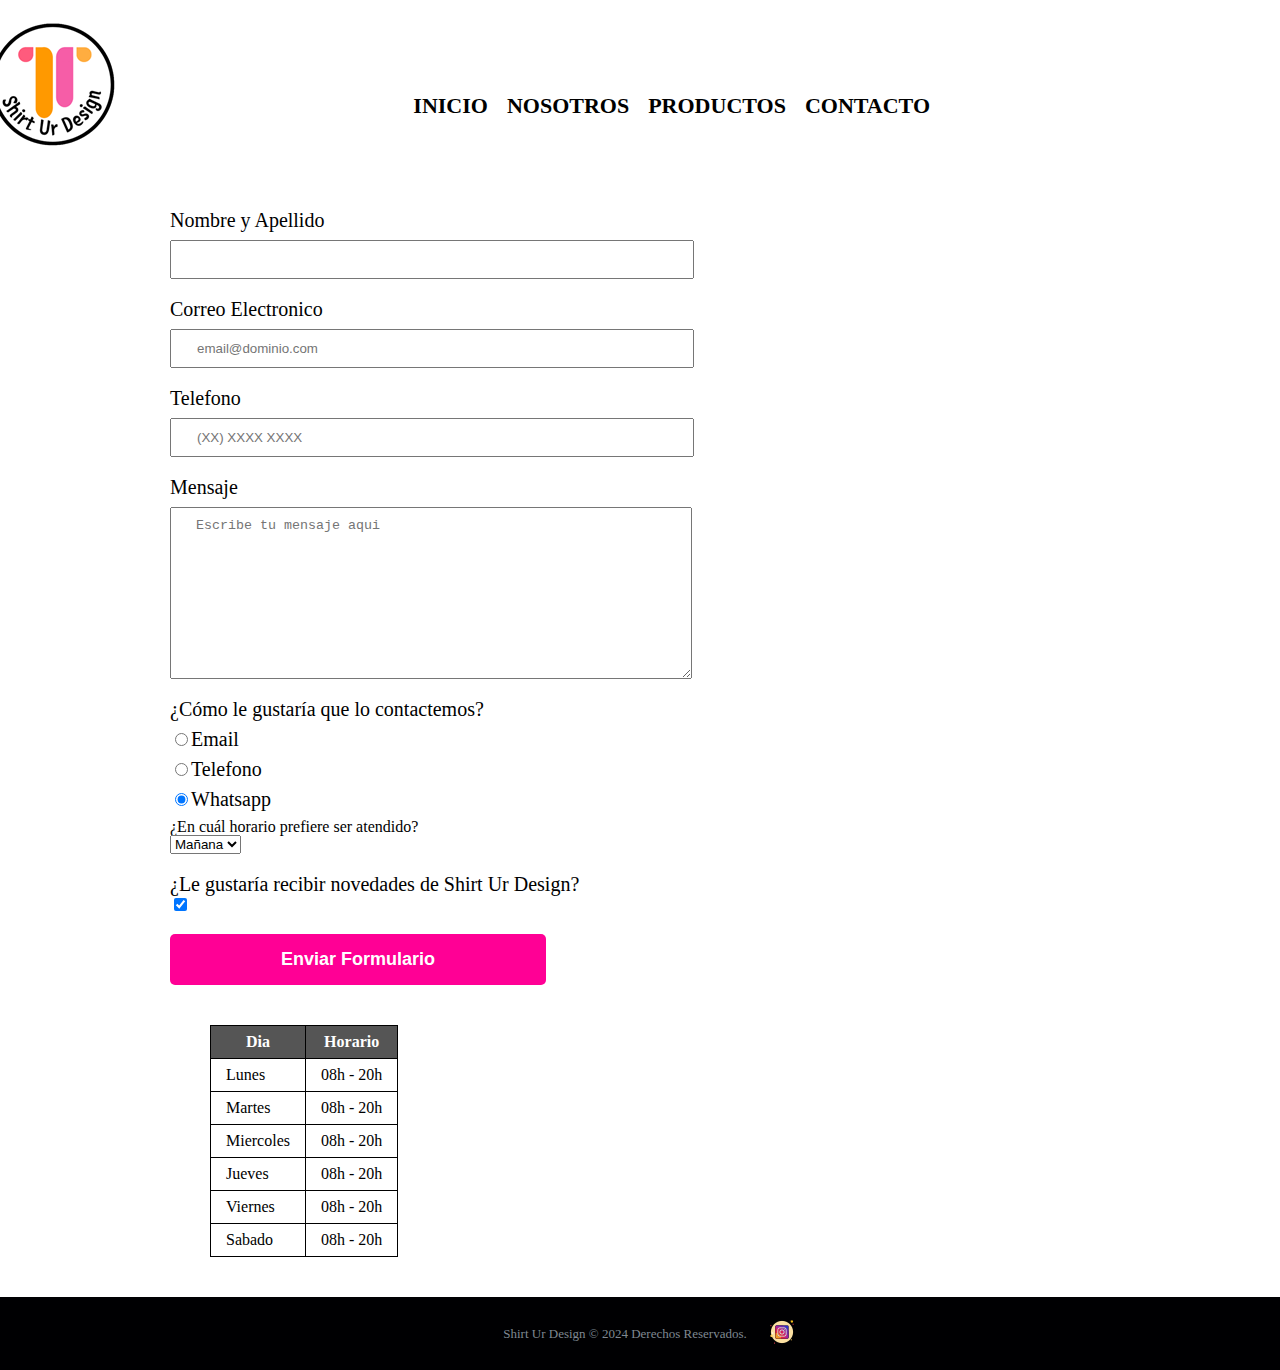
<file: contacto/contacto.html>
<!DOCTYPE html>

<html>
    <head>
        <meta charset="utf-8">
        <title>PRACTICA 8</title>
        <link rel="shortcut icon" href="../logo.ico" type="image/x-icon">
        <link rel="stylesheet" href="../reset.css">
        <link rel="stylesheet" href="contacto.css">
    </head>
    <body>
        <header id="principio">
            <div class="caja">
                <a href="../practica 8.html"><img id="logo" src="../logo125.png"> </a>
                <nav>
                    <ul>
                        <li>
                            <a href="../index.html">INICIO</a>
                        </li>
                        <li>
                            <a href="../nosotros/nosotros.html">NOSOTROS</a>
                        </li>
                        <li>
                            <a href="../productos/productos.html">PRODUCTOS</a>
                        </li>
                        <li>
                            <a href="contacto.html">CONTACTO</a>
                        </li>
                    </ul>
                </nav>
            </div>
        </header>
        <main>
            <form>
                <label for="nombreapellido">Nombre y Apellido</label>
                <input type="text" id="nombreapellido" class="input-padron" required>

                <label for="correo">Correo Electronico</label>
                <input type="email" id="correo" class="input-padron" required placeholder="email@dominio.com">

                <label for="telefono">Telefono</label>
                <input type="tel" id="telefono" class="input-padron" required placeholder="(XX) XXXX XXXX">

                <label for="mensaje">Mensaje</label>
                <textarea cols="70" rows="10" id="mensaje" class="input-padron" required placeholder="Escribe tu mensaje aqui"></textarea>

                <fieldset>
                     <legend>¿Cómo le gustaría que lo contactemos?</legend>

                    <label for="radio-email"><input type="radio" name="contacto" value="email" id="radio-email">Email</label>
                      
                    <label for="radio-telefono"><input type="radio" name="contacto" value="telefono" id="radio-telefono">Telefono</label>
                       
                    <label for="radio-wasap"><input type="radio" name="contacto" value="wasap" id="radio-wasap" checked>Whatsapp</label>
                                           
                </fieldset>

                <div>
                     
                    <p>¿En cuál horario prefiere ser atendido?</p>
                    <select>
                        <option>Mañana</option>
                        <option>Tarde</option>
                        <option>Noche</option>
                    </select>

                </div>
                
                <label class="checkbox">¿Le gustaría recibir novedades de Shirt Ur Design?<br><input type="checkbox" checked></label>
                
                <input type="submit" value="Enviar Formulario" class="enviar">
            </form>

            <table>
                <thead>
                    <tr>
                        <th>Dia</th>
                        <th>Horario</th>
                    </tr>
                </thead>

                <tbody>                    
                    <tr>
                        <td>Lunes</td>
                        <td>08h - 20h</td>
                    </tr>
                    <tr>
                        <td>Martes</td>
                        <td>08h - 20h</td>
                    </tr>
                    <tr>
                        <td>Miercoles</td>
                        <td>08h - 20h</td>
                    </tr>
                    <tr>
                        <td>Jueves</td>
                        <td>08h - 20h</td>
                    </tr>
                    <tr>
                        <td>Viernes</td>
                        <td>08h - 20h</td>
                    </tr>
                    <tr>
                        <td>Sabado</td>
                        <td>08h - 20h</td>
                    </tr>
                </tbody>               
                
            </table>
        </main>
        <a href="#principio"><img src="../ba.png" id="arriba"></a>
        <footer>
            <p class="a">Shirt Ur Design © 2024 Derechos Reservados.</p>
            <a href="https://www.instagram.com/shirturdesign/"><img id="insta" src="icons8-instagram-30.png" alt="Instagram"></a>
        </footer>
    </body>
    <script src="../ancla.js"></script>
</html>
</file>
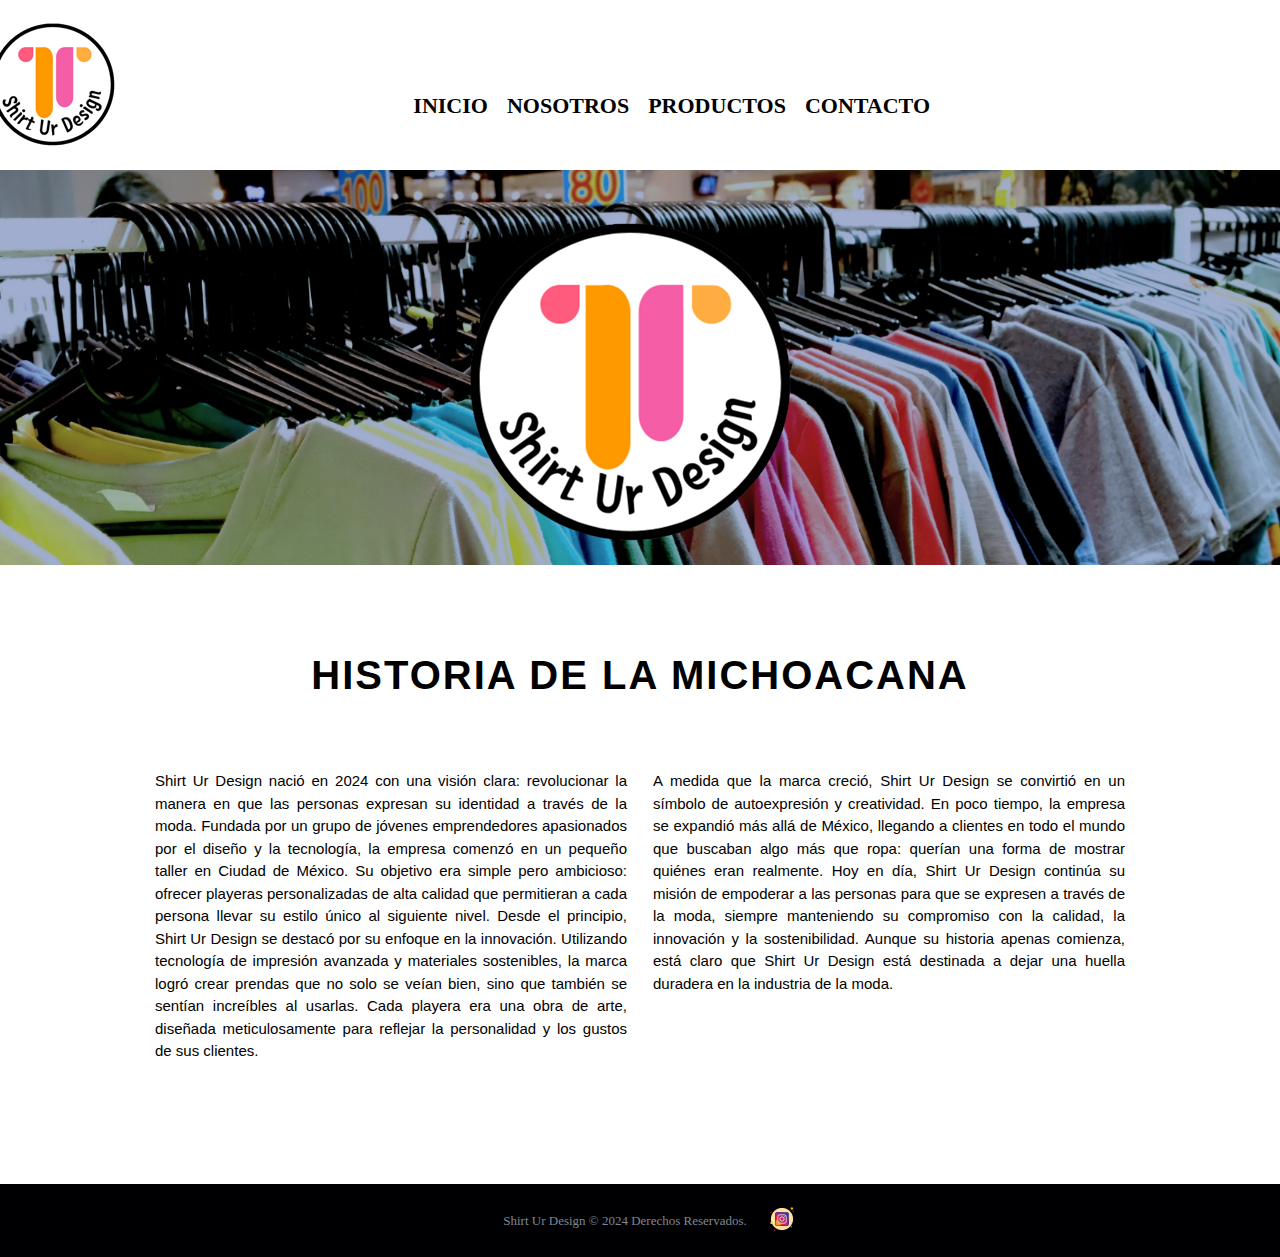
<file: nosotros/nosotros.html>
<!DOCTYPE html>

<html>
    <head>
        <meta charset="utf-8">
        <title>Shirt Ur Design</title>
        <link rel="shortcut icon" href="../logo.ico" type="image/x-icon">
        <link rel="stylesheet" href="../reset.css">
        <link rel="stylesheet" href="nosotros.css">
    </head>
    <body>
        <header id="principio">
            <div class="caja">
                <a href="../practica 8.html"><img id="logo" src="../logo125.png"> </a>
                <nav>
                    <ul>
                        <li>
                            <a href="../index.html">INICIO</a>
                        </li>
                        <li>
                            <a href="nosotros.html">NOSOTROS</a>
                        </li>
                        <li>
                            <a href="../productos/productos.html">PRODUCTOS</a>
                        </li>
                        <li>
                            <a href="../contacto/contacto.html">CONTACTO</a>
                        </li>
                    </ul>
                </nav>
            </div>
        </header>
        <main>
            <div class="imagen">
                <img src="../logo325.png" id="logog">
            </div>
            <div class="nosotros">
                <h1>Historia de la Michoacana </h1>
                <ol id="columna">
                    <li>
                        <p id="p1">Shirt Ur Design nació en 2024 con una visión clara: revolucionar la manera en que las personas expresan su identidad a través de la moda. Fundada por un grupo de jóvenes emprendedores apasionados por el diseño y la tecnología, la empresa comenzó en un pequeño taller en Ciudad de México. Su objetivo era simple pero ambicioso: ofrecer playeras personalizadas de alta calidad que permitieran a cada persona llevar su estilo único al siguiente nivel. Desde el principio, Shirt Ur Design se destacó por su enfoque en la innovación. Utilizando tecnología de impresión avanzada y materiales sostenibles, la marca logró crear prendas que no solo se veían bien, sino que también se sentían increíbles al usarlas. Cada playera era una obra de arte, diseñada meticulosamente para reflejar la personalidad y los gustos de sus clientes.</p>
                    </li>
                    <li>
                        <p id="p2">A medida que la marca creció, Shirt Ur Design se convirtió en un símbolo de autoexpresión y creatividad. En poco tiempo, la empresa se expandió más allá de México, llegando a clientes en todo el mundo que buscaban algo más que ropa: querían una forma de mostrar quiénes eran realmente. Hoy en día, Shirt Ur Design continúa su misión de empoderar a las personas para que se expresen a través de la moda, siempre manteniendo su compromiso con la calidad, la innovación y la sostenibilidad. Aunque su historia apenas comienza, está claro que Shirt Ur Design está destinada a dejar una huella duradera en la industria de la moda.</p>
                    </li>
                </ol>
            </div>
        </main>
        <a href="#principio"><img src="../ba.png" id="arriba"></a>
        <footer>
            <p class="a">Shirt Ur Design © 2024 Derechos Reservados.</p>
            <a href="https://www.instagram.com/shirturdesign/"><img id="insta" src="icons8-instagram-30.png" alt="Instagram"></a>
        </footer>
    </body>
    <script src="../ancla.js"></script>
</html>
</file>
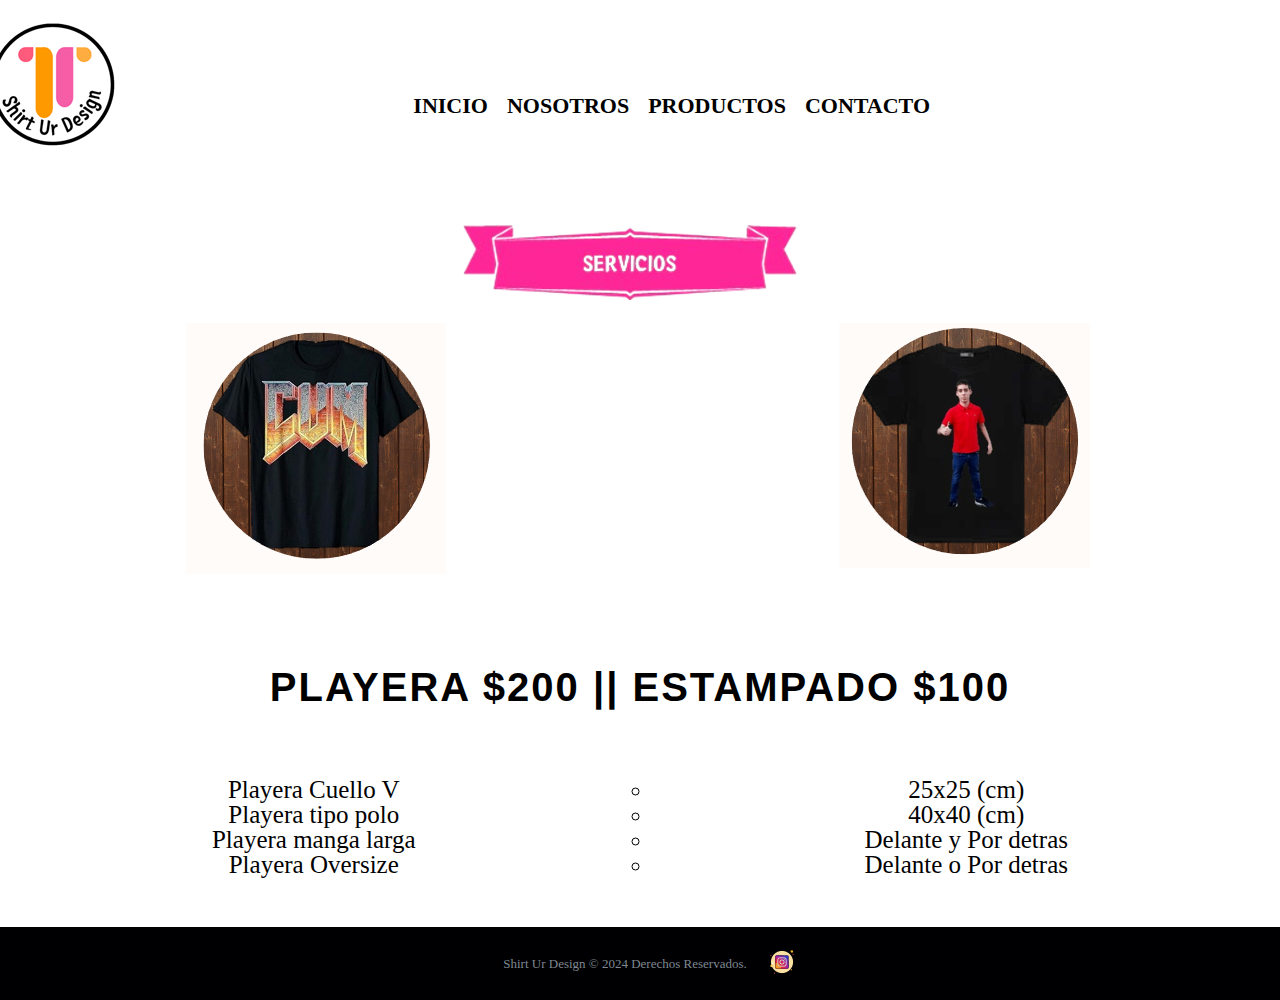
<file: productos/productos.html>
<!DOCTYPE html>

<html>
    <head>
        <meta charset="utf-8">
        <title>PRACTICA 8</title>
        <link rel="shortcut icon" href="../logo.ico" type="image/x-icon">
        <link rel="stylesheet" href="../reset.css">
        <link rel="stylesheet" href="productos.css">
    </head>
    <body>
        <header id="principio">
            <div class="caja">
                <a href="../practica 8.html"><img id="logo" src="../logo125.png"> </a>
                <nav>
                    <ul>
                        <li>
                            <a href="../index.html">INICIO</a>
                        </li>
                        <li>
                            <a href="../nosotros/nosotros.html">NOSOTROS</a>
                        </li>
                        <li>
                            <a href="productos.html">PRODUCTOS</a>
                        </li>
                        <li>
                            <a href="../contacto/contacto.html">CONTACTO</a>
                        </li>
                    </ul>
                </nav>
            </div>
        </header>
        <main>
            <div class="nieve">
                <img src="nuevo.png" id="letrero">
            </div>
            <div class="coluimg">
                <ol id="columnas">
                    <li>
                        <img id="img1" src="doom shirt circle.PNG">
                    </li>
                    <li>
                        <img id="img2" src="tinoco circle.PNG">
                    </li>
                </ol>
                <h1>PLAYERA $200 || ESTAMPADO $100</h1>
                <ol id="sabores">
                    <li>
                        Playera Cuello V
                    </li>
                    <li>
                        Playera tipo polo
                    </li>
                    <li>
                        Playera manga larga
                    </li>
                    <li>
                        Playera Oversize
                    </li>
                    <li>
                        25x25 (cm)
                    </li>
                    <li>
                        40x40 (cm)
                    </li>
                    <li>
                        Delante y Por detras
                    </li>
                    <li>
                        Delante o Por detras
                    </li>
                </ol>
            </div>
        </main>
        <a href="#principio"><img src="../ba.png" id="arriba"></a>
        <footer>
            <p class="a">Shirt Ur Design © 2024 Derechos Reservados.</p>
            <a href="https://www.instagram.com/shirturdesign/"><img id="insta" src="icons8-instagram-30.png" alt="Instagram"></a>
        </footer>
    </body>
    <script src="../ancla.js"></script>
</html>
</file>
<file: contacto/contacto.css>
header{
    background-color: #ffffff;
    padding: 20px 0;
}

.caja{
    position: relative;
    width: 940px;
    margin: 0 auto;
}

#logo{
    margin: 1px -180px;
}

nav{
    float: right;
    top: 110px;
    right: 0;
    margin: 75px 180px 100px -180px;
}

nav li{
    display: inline;
    margin: 0 0 0 15px;
}

nav a{
    text-transform: uppercase;
    color: black;
    font-weight: bold;
    font-size: 22px;
    text-decoration: none;
}

nav a:hover{
    color: #c78c19;
    text-decoration: underline;
}

#arriba{
    position: fixed;
    bottom: 70px;
    right: -100px;
}

main{
    width: 940px;
    margin: 0 auto;
}

form{
    margin: 40px 0;
}

form label, form legend{
    display: block;
    font-size: 20px;
    margin: 0 0 10px;
}

.input-padron{
    display: block;
    margin: 0 0 20px;
    padding: 10px 25px;
    width: 50%;
}

.checkbox{
    margin: 20px 0;
}

footer{
    text-align: center;
    background-color: #000002;
    padding: 10px;
    display: flex;
    flex-direction: row;
    flex-wrap: nowrap;
    align-content: center;
    justify-content: center;
    align-items: center;
}

.copyright{
    color: aliceblue;
    font-size: 13px;
    margin: 20px;
}

.enviar{
    width: 40%;
    padding: 15px 0;
    font-size: 18px;
    font-weight: bold;
    color: white;
    background: rgb(255, 0, 149);
    border: none;
    border-radius: 5px;
    transition: 0.5s all;
    cursor: pointer;
}

.enviar:hover{
    background-color: rgb(255, 0, 212);
    transform: scale(1.1);
}

table{
    margin: 40px 40px;
}

thead{
    background: #555555;
    color: white;
    font-weight: bold;
}

td, th{
    border: 1px solid #000000;
    padding: 8px 15px;
}

footer{
    text-align: center;
    background-color: #000002;
    padding: 10px;
}

.a{
    color: rgb(127, 136, 145);
    font-size: 13px;
    margin: 20px;
    text-align: center;
}

body::-webkit-scrollbar{
    width: 10px;
    color: #565656;
}

body::-webkit-scrollbar-thumb{
    background:#4d4b4b;
    border-radius: 50px;
}

body::-webkit-scrollbar-thumb:hover{
    background: #070713;
}
</file>
<file: nosotros/nosotros.css>
header{
    background-color: #ffffff;
    padding: 20px 0;
}

.caja{
    position: relative;
    width: 940px;
    margin: 0 auto;
}

#logo{
    margin: 1px -180px;
}

nav{
    float: right;
    top: 110px;
    right: 0;
    margin: 75px 180px 100px -180px;
}

nav li{
    display: inline;
    margin: 0 0 0 15px;
}

nav a{
    text-transform: uppercase;
    color: black;
    font-weight: bold;
    font-size: 22px;
    text-decoration: none;
}

nav a:hover{
    color: #c78c19;
    text-decoration: underline;
}

.imagen{
    background-image: url(4.jpg); 
    background-size: cover;
    background-repeat: no-repeat;
    display: block;
    text-align: center;
}

#logog{ 
    margin: 0px 300px 20px 278px;
}

.nosotros{
    margin-bottom: 50px;
}

h1{
    text-align: center;
    margin-top: 100px;
    margin-bottom: 80px;
    font-family: Arial, 'Helvetica Neue', Helvetica, sans-serif;
    color: #000000;
    font-size: 40px;
    line-height: 20px;
    font-weight: 700;
    letter-spacing: 2px;
    text-transform: uppercase;
}

#columna{   
    -webkit-columns: 2; 
    -moz-columns: 2;
    columns: 2;    
}

.nosotros p{
    text-align: justify;
    font-family: Arial, Helvetica, sans-serif;
    padding: 5px;
    line-height: 1.5;
    font-size: 15px;
}

#p1{
    margin-bottom: 200px;
    margin-left: 150px;
}

#p2{
    margin-right: 150px;
}

#arriba{
    position: fixed;
    bottom: 70px;
    right: -100px;
}

footer{
    text-align: center;
    background-color: #000002;
    padding: 10px;
    display: flex;
    flex-direction: row;
    flex-wrap: nowrap;
    align-content: center;
    justify-content: center;
    align-items: center;
}

.a{
    color: rgb(127, 136, 145);
    font-size: 13px;
    margin: 20px;
    text-align: center;
}

body::-webkit-scrollbar{
    width: 10px;
    color: #565656;
}

body::-webkit-scrollbar-thumb{
    background:#4d4b4b;
    border-radius: 50px;
}

body::-webkit-scrollbar-thumb:hover{
    background: #070713;
}
</file>
<file: productos/productos.css>
header{
    background-color: #ffffff;
    padding: 20px 0;
}

.caja{
    position: relative;
    width: 940px;
    margin: 0 auto;
}

#logo{
    margin: 1px -180px;
}

nav{
    float: right;
    top: 110px;
    right: 0;
    margin: 75px 180px 100px -180px;
}

nav li{
    display: inline;
    margin: 0 0 0 15px;
}

nav a{
    text-transform: uppercase;
    color: black;
    font-weight: bold;
    font-size: 22px;
    text-decoration: none;
}

nav a:hover{
    color: #c78c19;
    text-decoration: underline;
}

#arriba{
    position: fixed;
    bottom: 70px;
    right: -100px;
}

.nieve{
    text-align: center;
    display: block;
}

#letrero{
    margin: 0px 300px 20px 278px;
}

#columnas{   
    -webkit-columns: 2; /* Número de columnas que deseas */
    -moz-columns: 2;
    columns: 2;    
    text-align: center;
}

h1{
    text-align: center;
    margin-top: 100px;
    margin-bottom: 80px;
    font-family: Arial, 'Helvetica Neue', Helvetica, sans-serif;
    color: #000000;
    font-size: 40px;
    line-height: 20px;
    font-weight: 700;
    letter-spacing: 2px;
    text-transform: uppercase;
}

#sabores{
    list-style-type: circle;
    -webkit-columns: 2; /* Número de columnas que deseas */
    -moz-columns: 2;
    columns: 2;    
    text-align: center;
    font-size: 25px;
    margin-bottom: 50px;
}

footer{
    text-align: center;
    background-color: #000002;
    padding: 10px;
    display: flex;
    flex-direction: row;
    flex-wrap: nowrap;
    align-content: center;
    justify-content: center;
    align-items: center;
}

.a{
    color: rgb(127, 136, 145);
    font-size: 13px;
    margin: 20px;
    text-align: center;
}

body::-webkit-scrollbar{
    width: 10px;
    color: #565656;
}

body::-webkit-scrollbar-thumb{
    background:#4d4b4b;
    border-radius: 50px;
}

body::-webkit-scrollbar-thumb:hover{
    background: #070713;
}
</file>
